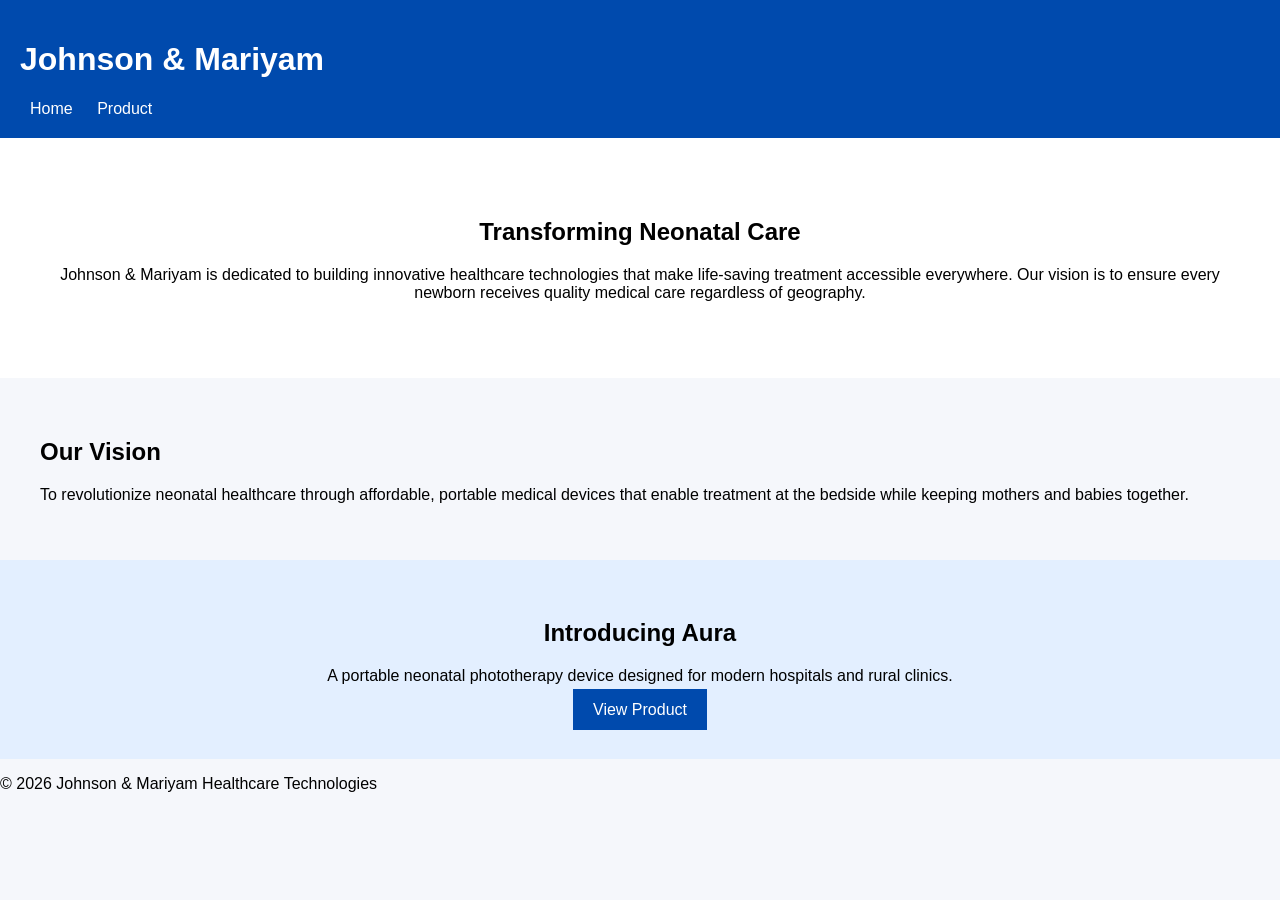
<file: index.html>
<!DOCTYPE html>
<html>
<head>
<title>Johnson & Mariyam | Healthcare Innovation</title>
<link rel="stylesheet" href="style.css">
</head>

<body>

<header>
<h1>Johnson & Mariyam</h1>
<nav>
<a href="index.html">Home</a>
<a href="product.html">Product</a>
</nav>
</header>

<section class="hero">
<h2>Transforming Neonatal Care</h2>
<p>
Johnson & Mariyam is dedicated to building innovative healthcare technologies 
that make life-saving treatment accessible everywhere. Our vision is to ensure 
every newborn receives quality medical care regardless of geography.
</p>
</section>

<section class="vision">
<h2>Our Vision</h2>
<p>
To revolutionize neonatal healthcare through affordable, portable medical 
devices that enable treatment at the bedside while keeping mothers and 
babies together.
</p>
</section>

<section class="cta">
<h2>Introducing Aura</h2>
<p>A portable neonatal phototherapy device designed for modern hospitals and rural clinics.</p>
<a class="button" href="product.html">View Product</a>
</section>

<footer>
<p>© 2026 Johnson & Mariyam Healthcare Technologies</p>
</footer>

</body>
</html>
</file>
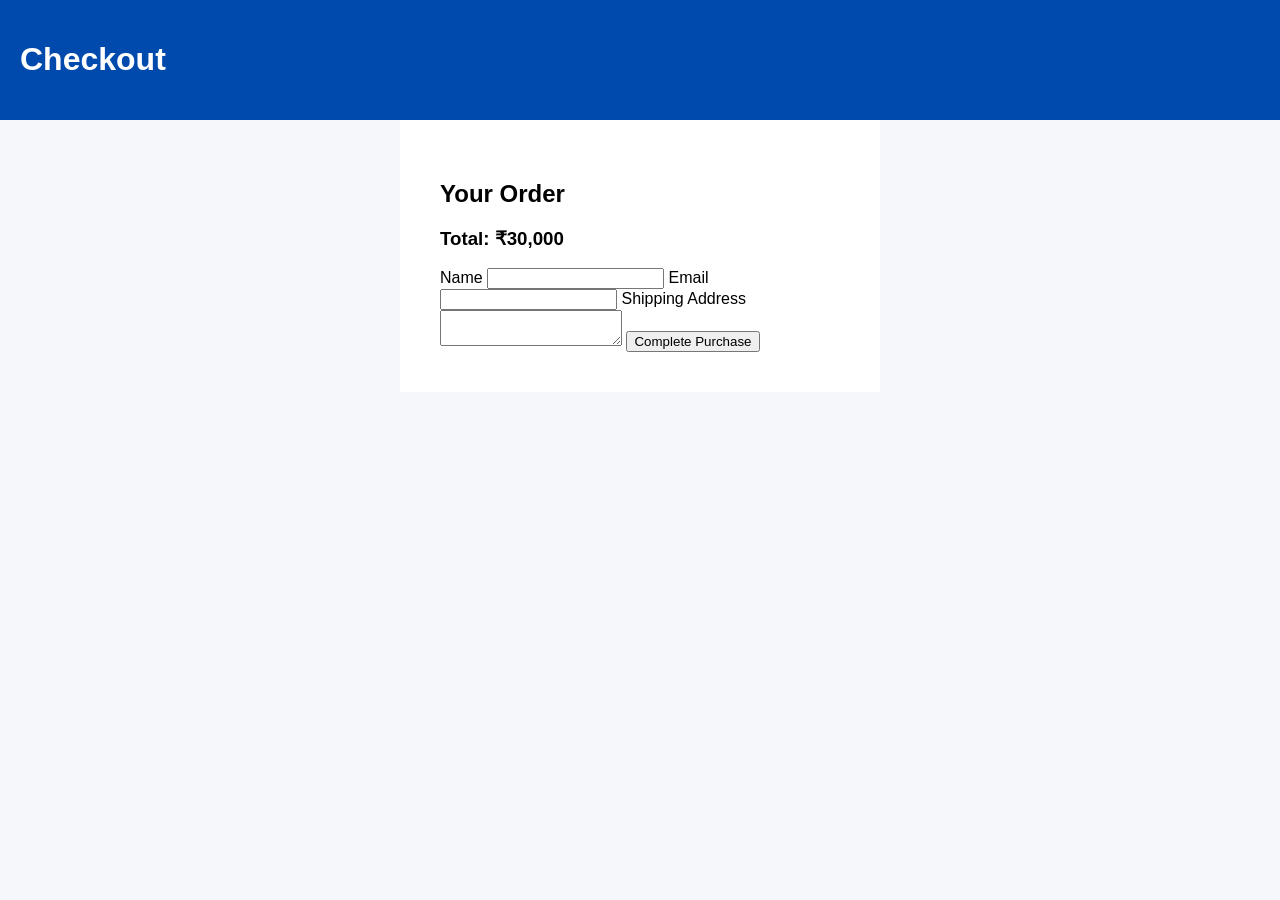
<file: checkout.html>
<!DOCTYPE html>
<html>
<head>
<title>Checkout</title>
<link rel="stylesheet" href="style.css">
<script src="script.js"></script>
</head>

<body>

<header>
<h1>Checkout</h1>
</header>

<section class="checkout">

<h2>Your Order</h2>

<p id="cartItem"></p>

<h3>Total: ₹30,000</h3>

<form onsubmit="completePurchase(event)">
<label>Name</label>
<input type="text" required>

<label>Email</label>
<input type="email" required>

<label>Shipping Address</label>
<textarea required></textarea>

<button type="submit">Complete Purchase</button>

</form>

</section>

</body>
</html>
</file>
<file: style.css>
body{
font-family: Arial;
margin:0;
background:#f5f7fb;
}

header{
background:#004aad;
color:white;
padding:20px;
}

nav a{
color:white;
margin:10px;
text-decoration:none;
}

.hero{
padding:60px;
text-align:center;
background:white;
}

.vision{
padding:40px;
}

.cta{
padding:40px;
text-align:center;
background:#e3efff;
}

.button{
background:#004aad;
color:white;
padding:12px 20px;
text-decoration:none;
}

.product{
padding:40px;
text-align:center;
}

.product-img{
width:350px;
}

.checkout{
padding:40px;
width:400px;
margin:auto;
background:white;
}
</file>
